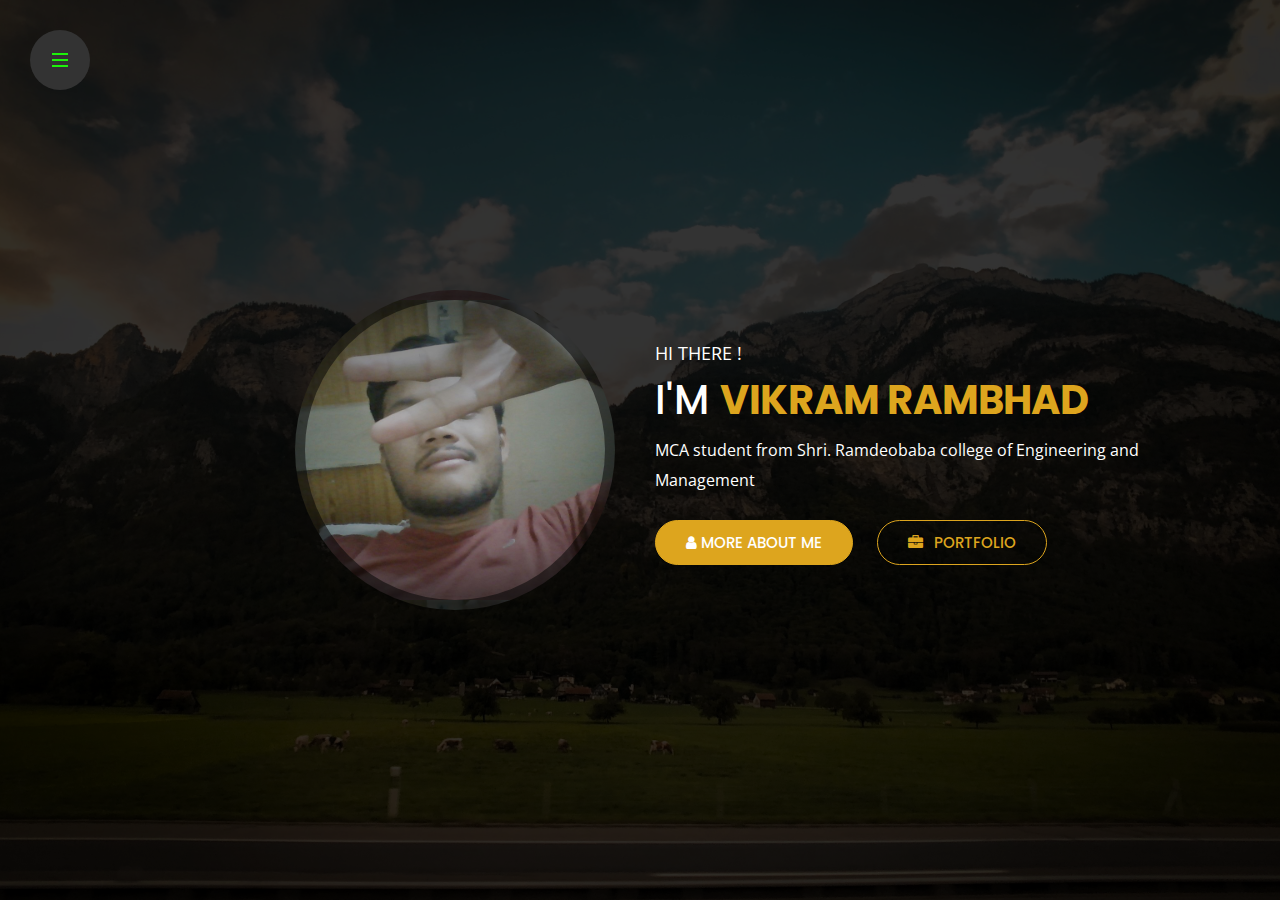
<file: index.html>
<html>
<head>
	<title>Vikram - Personal Portfolio</title>
	<meta name="viewport" content="width=device-width, initial-scale=1">
	<link rel="stylesheet" href="style.css">	
</head>
<body>
	<!-- Header-->
	<header >
		<nav class="stretchy-nav">
			<a href="#" class="nav-trigger">
				<span>

				</span>
			</a>
			<ul class="links">
				<li><a href="#home" class="active"><span class="fa fa-home"></span> Home</a></li>
				<li><a href="about.html"><span class="fa fa-user"></span> About</a></li>
				<li><a href="#portfolio"><span class="fa fa-briefcase"></span> Portfolio</a></li>				
				<li><a href="#contact"><span class="fa fa-comments"></span> Contact</a></li>
				<li><a href="#blog"><span class="fa fa-envelope-open"></span> Blog</a></li>
				<li><a href="#instagram"><span class="fa fa-instagram"></span> Instagram</a></li>
			</ul>
			<span class="stretchy-nav-bg"></span>
		</nav>
	</header>
	<!-- Header End-->
	<!-- Home Section -->
	<section class="home ">
		<div class="overlay">
		</div>	
		<div class="container">		
			<div class="row">
				<div class="home-content">
					<div class="pic-box">
						<div class="pic">								
						</div>						
					</div>
					<div class="text">
						<h3>Hi There !</h3>
						<h1>I'm <span>Vikram Rambhad</span></h1>
						<p> MCA student from Shri. Ramdeobaba college of Engineering and Management </p>
						<div class="home-btns">
							<a href="about.html" class="btn-bg"><span class="fa fa-user"></span> More About Me</a>
							<a href="#Portfolio" class="btn-link"><span class="fa fa-briefcase"></span> Portfolio</a>
						</div>
					</div>
				</div>
			</div>
		</div>
	</section>
<!-- Home Section Ends here-->

<script src="script.js"> </script>
</body>

</html>
</file>
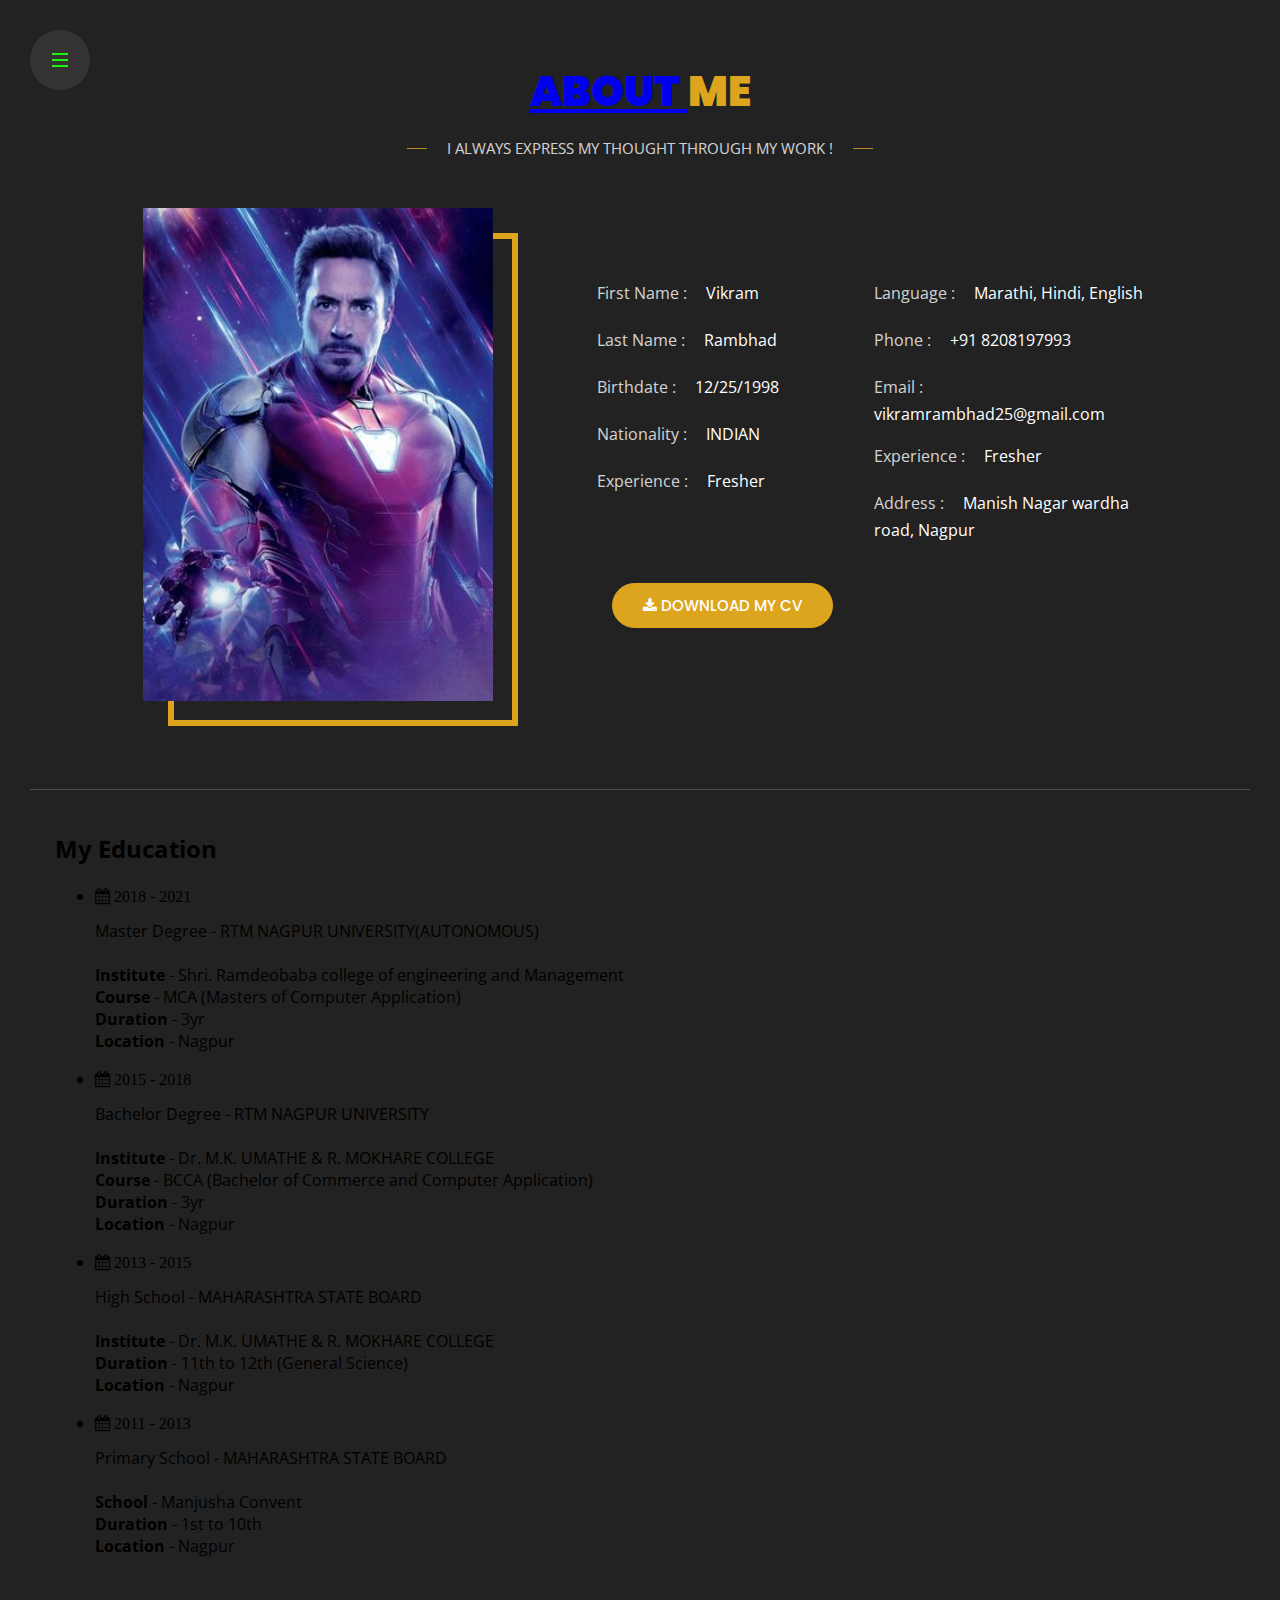
<file: about.html>
<html>
    <head>
        <title> About </title>
        <meta name="viewport" content="width=device-width, initial-scale=1">
        <link rel="stylesheet" href="style.css">          
    </head>
    <body>
    	<header >
            <nav class="stretchy-nav">
                <a href="#" class="nav-trigger">
                    <span>
    
                    </span>
                </a>
                <ul class="links">
                    <li><a href="index.html" ><span class="fa fa-home"></span> Home</a></li>
                    <li><a href="about.html"class="active"><span class="fa fa-user"></span> About</a></li>
                    <!--<li><a href="#portfolio"><span class="fa fa-briefcase"></span> Portfolio</a></li>-->
                    <li><a href="contact.html"><span class="fa fa-comments"></span> Contact</a></li>
                    <!--<li><a href="#blog"><span class="fa fa-newspaper-o"></span> Blog</a></li> -->
                    <li><a href="https://www.instagram.com/vikram_rambhad/?hl=en"><span class="fa fa-instagram"></span> Instagram</a></li>
                </ul>
                <span class="stretchy-nav-bg"></span>
            </nav>
        </header>        
    <section class="about">
        <div class="container">
            <div class="row">
                <div class="page-title">
                    <h1 class="heading"><a href="index.html"> About </a><span>Me</span></h1>
                    <p class="sub-heading"> I always express my thought through my work !</p>
                </div>
            </div>
            <div class="row">
                <div class="personal-info">				
                        <div class="img-box">
                            <div class="pic">
                                <img src="img/3.jpg" alt="about" />
                            </div>
                        </div>
                    <div class="info">
                        <div class="row">
                        <div class="col-6">
                            <ul>
                                <li><span>First Name :</span> Vikram</li>
                                <li><span>Last Name :</span> Rambhad</li>
                                <li><span>Birthdate :</span> 12/25/1998</li>
                                <li><span>Nationality :</span> INDIAN</li>
                                <li><span>Experience :</span> Fresher</li>
                                
                            </ul>
                        </div>
                        <div class="col-6">
                            <ul>
                                <li><span>Language : </span> Marathi, Hindi, English</li>
                                <li><span>Phone :</span> +91 8208197993</li>
                                <li><span>Email :</span> vikramrambhad25@gmail.com </li>
                                <li><span>Experience :</span> Fresher</li>
                                <li><span>Address :</span> Manish Nagar wardha road, Nagpur</li>
                            </ul>
                        </div>
                    </div>
                    <div class="row">
                        <div class="cv-btn">
                            <br>
                            <a href="#" class="btn-bg"><span class="fa fa-download"></span> Download My CV</a>
                        </div>
                    </div>
                        
                        </div>
                    </div>
                </div>				
            </div>
        </div>
            <!-- seperator-->
            <div class="row">
                <div class="separator">
                    <br /><br /><br /><br />
                    <div class="line"></div>
                    <br />
                    </div>
                </div>
            </div>
    
            <!-- Resume -->
            <div class="resume" id="resume" >
                <div class="container">
                    <div class="row">
                        <div class="col-6">	
                            <h2 class="text-center"> My Education</h2>	
                            <ul class="timeline">
                                <li>
                                    <span class="fa fa-calendar"> 2018 - 2021  </span>
                                    <p> Master Degree  - RTM NAGPUR UNIVERSITY(AUTONOMOUS) <br><br>
                                        <b> Institute </b> - Shri. Ramdeobaba college of engineering and Management <br>
                                        <b> Course </b> - MCA (Masters of Computer Application) <br>
                                        <b>Duration </b> - 3yr <br>
                                        <b>Location</b> - Nagpur
                                        
                                    </p>
                                </li>
                                <li>
                                    <span class="fa fa-calendar" > 2015 - 2018  </span> 
                                    <p> Bachelor Degree - RTM NAGPUR UNIVERSITY <br><br>
                                        <b> Institute </b> - Dr. M.K. UMATHE & R. MOKHARE COLLEGE <br>
                                        <b> Course </b> - BCCA (Bachelor of Commerce and Computer Application) <br>
                                        <b>Duration </b> - 3yr <br>
                                        <b>Location</b> - Nagpur									
                                    </p>
                                </li>
                                <li>
                                    <span class="fa fa-calendar" > 2013 - 2015  </span> 
                                    <p> High School - MAHARASHTRA STATE BOARD <br><br>
                                        <b> Institute </b> - Dr. M.K. UMATHE & R. MOKHARE COLLEGE <br>
                                        <b>Duration </b> - 11th to 12th (General Science) <br>
                                        <b>Location</b> - Nagpur									
                                    </p>
                                </li>
                                <li>
                                    <span class="fa fa-calendar"> 2011 - 2013 </span> 
                                    <p> Primary School - MAHARASHTRA STATE BOARD <br><br>
                                        <b> School </b> - Manjusha Convent <br>
                                        <b>Duration </b> - 1st to 10th <br>
                                        <b>Location</b> - Nagpur									
                                    </p>
                                </li>
                            </ul>				
                        </div>
                         
                    </div>
                </div>
            </div>
    </div>
    </section>
    <script src="script.js"> </script>
    </body>
</html>
</file>
<file: style.css>
@import url("https://stackpath.bootstrapcdn.com/font-awesome/4.7.0/css/font-awesome.min.css");

@import url('https://fonts.googleapis.com/css?family=Open+Sans:400,600,700,800&display=swap');

@import url('https://fonts.googleapis.com/css?family=Poppins:300,400,500,600,700,800,900&display=swap');

body{
	margin: 0;
	font-family: 'Open Sans', sans-serif ;	
	resize: both;
  	overflow: auto;
}
*{
	box-sizing: border-box;
}
.container{
	max-width: 1170px;	
	margin: auto;
}
.row{
	display: flex;
	flex-wrap: wrap;
}
.hidden{
	display: none !important;
}
/* Header*/
header{
	position: absolute;
	left: 0;
	top:0;
	width: 100%;
}
header nav{
	position: fixed;
	left: 30px;
	top: 30px;
	z-index: 10;	
}
header nav a.nav-trigger{
	height: 60px;
	width: 60px;
	position: absolute;
	left: 0;
	top: 0;
	z-index: 12;
	border-radius: 30px;
	display: flex;
	align-items: center;
	justify-content: center;
}
header nav a.nav-trigger span{
	height: 2px;
	width: 16px;	
	background-color: #1df30a;
	display: inline-block;
	position: relative;
	transition: all 0.3s ease;
}
/*header nav a.nav-trigger span{
	background-color: #1df30a;
}*/
header nav.nav-is-visible a.nav-trigger span{
	background-color: transparent;
}
header nav a.nav-trigger span::before{
	content: '';
	height: 2px;
	width: 16px;
	position: absolute;
	background-color: #1df30a;
	top: 0;
	left: 0;
	transform: translateY(-6px);
	transition: all 0.3s ease;
}
header nav.nav-is-visible a.nav-trigger span::before{
	transform: rotate(45deg);
}
header nav a.nav-trigger span::after{
	content: '';
	height: 2px;
	width: 16px;
	position: absolute;
	background-color: #1df30a;
	top: 0;
	left: 0;
	transform: translateY(6px);
	transition: all 0.3s ease;
}
header nav.nav-is-visible a.nav-trigger span::after{
	transform: rotate(-45deg);
}
header nav ul{
	list-style: none;
	margin: 0;
	padding: 50px 0px 20px;
	position: relative;
	z-index: 11;	 
	visibility: hidden;
}
header nav.nav-is-visible ul{
	visibility: visible; 
}
header nav ul li{
	display: block;	
}
header nav ul li a{
	text-transform: uppercase;
	font-size: 16px;
	color: #ffffff;
	font-family: 'Poppins', sans-serif;
	font-weight: 400;
	text-decoration: none;
	height: 50px;
	line-height: 50px;
	transition: all 0.3s ease;
	opacity: 0;
	/*display: inline-block; */
	display: block;
	
}
header nav.nav-is-visible ul li a{
	animation: nav 0.15s ease forwards;
}
header nav ul li:nth-child(2) a{
	animation-delay: 0.1s;
}
header nav ul li:nth-child(3) a{
	animation-delay: 0.2s;
}
header nav ul li:nth-child(4) a{
	animation-delay: 0.3s;
}
header nav ul li:nth-child(5) a{
	animation-delay: 0.4s;
}
@keyframes nav{
	from{
		opacity: 0;
		transform: translateX(-15px);
	}
	to{
		opacity: 1;
		transform: translateX(0);
	}
}
header nav ul li a:hover{
	color: #dda51e;
}
header nav ul li a.active{
	color: #dda51e;
}
header nav ul li a.active span{
	border-right: 3px solid #dda51e;
}
header nav ul li a span{
	width: 60px;
	text-align: center;
	margin-right: 10px;
	transition: all 0.3s ease-in-out;
}
header nav ul li a:hover span{
	margin-right: 15px;
}
header nav span.stretchy-nav-bg{
	position: absolute;
	left: 0;
	top: 0;
	width: 60px;
	height: 60px;
	background-color: #333333;
	border-radius: 30px;
	transition: all .3s ease;
}
header nav.nav-is-visible span.stretchy-nav-bg{
	height: 100%;
}
/* Home*/
.home{
	background-image: url('img/b.jpg');
	min-height: 100vh;
	background-size: cover;
	background-position: center;
	flex-wrap: wrap;
}
 .home .overlay{
	position: absolute;
	left: 0;
	top: 0;
	width: 100%;
	height: 100%;
	background-color: #000;
	opacity: 0.8;
	z-index: 1;
}
.home .home-content{
	flex-basis: 100%;
	max-width: 100%;
	height: 100vh;
	z-index: 2;
	display: flex;
	flex-wrap: wrap;
	align-items: center;
}	
.home .home-content .pic-box{
	/*background-color: green;*/
	flex-basis: 50%;
	max-width: 50%;
	padding: 0 25px 0 15px;
	display: flex;
	flex-wrap: wrap;
	justify-content: flex-end;
}
.home .home-content .pic-box .pic{
	height: 320px;
	width: 320px;
	background-image: url("img/win.jpg");
	background-size: cover;
	background-position: center;
	border-radius: 50%;
	border: 10px solid rgba(0, 0,0, 0.5);
}
.home .home-content .text{
	flex-basis: 50%;
	max-width: 50%;
	padding: 0 15px;
}
.home .home-content .text h3{
	font-size: 18px;
	color: #ffffff;
	text-transform: uppercase;
	font-weight: 400;
	margin: 5px 0;
	padding: 0;
}
.home .home-content .text h1{
	font-family: 'Poppins', sans-serif ;
	color: #ffffff;
	font-size: 40px;
	text-transform: uppercase;
	font-weight: 500;	
	margin: 5px 0px;
	padding: 0;
}
.home .home-content .text h1 span{
	font-weight: 700;
	color: #dda51e; 
}
.home .home-content .text p{
	font-size: 16px;
	color: #ffffff;
	line-height: 30px;
	font-weight: 400;
	margin: 0 0 25px;
}
.home .home-content .text .home-btns .btn-bg{
	margin-right: 20px;
	flex-wrap: wrap;

}
.btn-bg{
	background-color:#dda51e;
	border: 1px solid #dda51e;
	padding: 10px 30px;
	display: inline-block;
	color: #ffffff;
	text-transform: uppercase;
	text-decoration: none;
	font-family: 'Poppins', sans-serif ;
	font-weight: 500;
	font-size: 15px;
	border-radius: 25px;
	transition: all .5s ease;
}
.btn-bg:hover{
	background-color: transparent;
	color: #dda51e
}
.btn-bt span, .btn-link span{
	margin-right: 7px;
}
.btn-link{
	background-color:transparent;
	border: 1px solid #dda51e;
	padding: 10px 30px;
	display: inline-block;
	color: #dda51e;
	text-transform: uppercase;
	text-decoration: none;
	font-family: 'Poppins', sans-serif ;
	font-weight: 500;
	font-size: 15px;
	border-radius: 25px;
	transition: all .5s ease;

}
.btn-link:hover{
	background-color: #dda51e;
	color: #ffffff;
}


/* About */
.about{
	min-height:100vh;
	background-color: #222222;
	padding: 0 15px 70px;
}
.about .page-title{
	
	flex-basis: 100%;
	max-width: 100%;
	text-align: center;
	padding: 60px 0 50px;
}
.about .page-title h1.heading{
	font-size: 42px;
	text-transform: uppercase;
	font-family: 'Poppins', sans-serif;
	font-weight: 900;
	color: #ffffff;
	margin: 0 0 15px;
	padding: 0;
}
.about .page-title h1.heading span{
	color: #dda51e;
}
.about .page-title p.sub-heading{
	font-size: 15px;
	text-transform: uppercase;
	color: #ffffff;
	font-weight: 400;
	opacity: 0.8;
	margin: 0;
	display: inline-block;
	position: relative;
}
.about .page-title p.sub-heading::before{
	content: '';
	position: absolute;
	left: -40px;
	top: 10px;
	width: 20px;
	background-color:#dda51e ;
	height: 1px;
}
.about .page-title p.sub-heading::after{
	content: '';
	position: absolute;
	right:  -40px;
	top: 10px;
	width: 20px;
	background-color:#dda51e ;
	height: 1px;

}
.about .personal-info{
	/* background-color: gray;*/
	flex-basis: 100%;
	max-width: 100%;
	display: flex;
	flex-wrap: wrap;
	align-items: center;
}
.about .personal-info .img-box{
	padding: 0 15px;
	flex-basis: 50%;
	max-width: 45%;
	/*background-color: gray;*/

}
.about .personal-info .img-box .pic{
	margin: auto;
	max-width: 350px;
	position: relative;
}
.about .personal-info .img-box .pic::before{
	content: '';
	position: absolute;
	left: 25px;
	top: 25px;
	box-sizing: border-box;
	border: 6px solid #dda51e;
	height: 100%;
	width: 100%;
	z-index: 1;
}
.about .personal-info .img-box img{ 
	display: block;
	width: 100%;
	position: relative;
	z-index: 2;
}
.about .personal-info .info {
	flex-basis: 50%;
	max-width: 50%;
	padding: 0 15px;
	
}
.about .personal-info .info .col-6 {
	
	flex-basis: 50%;
	max-width: 50%;
}
.about .personal-info .info ul {
	list-style: none;
	padding: 0;
	margin: 0;
}
.about .personal-info .info ul li {
	display: block;
	margin-bottom: 20px;
	font-size: 16px;
	font-weight: 400;
	color: #ffffff;
	/*text-transform: capitalize;*/
}
.about .personal-info .info ul li span{
	opacity: 0.8;
	margin-right: 15px;
	margin-bottom: 5px;
	display: inline-block;
	white-space: nowrap;
}
.about .personal-info .info .cv-btn{
	padding: 0 15px;
}
.about .separator{	
	flex-basis: 100%;
	max-width: 100%;
	padding: 0 15px;
}
.about .separator .line{
	border-bottom: 1px solid #4c4c4c;

}
/* Contact */
.contact{
	min-height: 100vh;
	background-color: #222222;
	padding: 0 15px 50px;
}
</file>
